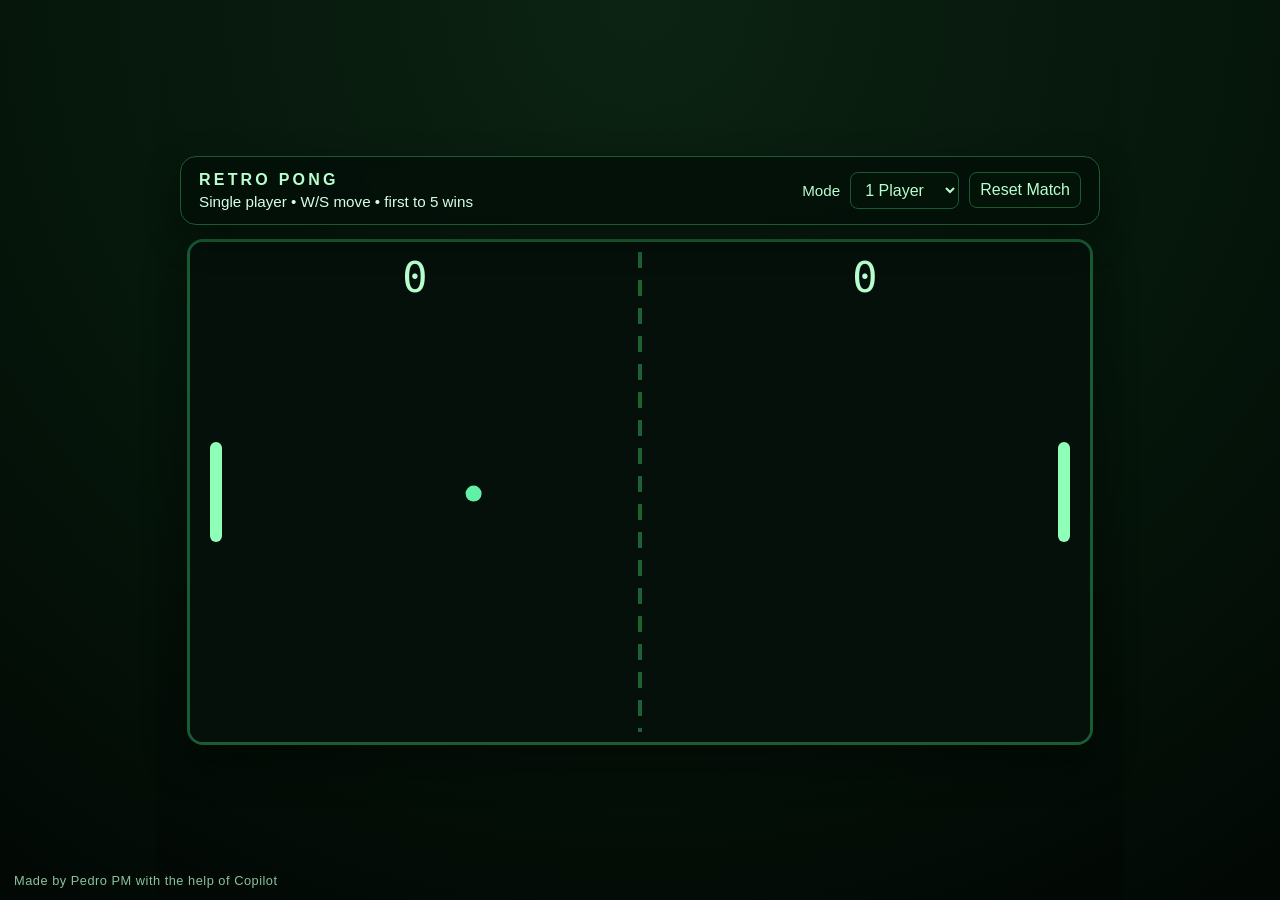
<file: Pong.html>
<!doctype html>
<html lang="en">
<head>
	<meta charset="utf-8">
	<meta name="viewport" content="width=device-width,initial-scale=1">
	<title>Pong - Green & Black</title>
	<style>
		:root{--bg:#05150a;--panel:rgba(3,16,9,.86);--line:#1d6232;--paddle:#8fffb8;--ball:#61f0a8;--text:#b8ffd0;--border:#185c33}
		*{box-sizing:border-box}
		html,body{height:100%;margin:0;background:radial-gradient(circle at top,#0c2313 0%,var(--bg) 60%,#020804 100%);display:flex;align-items:center;justify-content:center;font-family:Segoe UI,Arial,sans-serif}
		body{padding:24px}
		.game-shell{display:flex;flex-direction:column;align-items:center;gap:14px}
		.panel{width:min(920px,92vw);display:flex;justify-content:space-between;align-items:center;gap:12px;padding:14px 18px;border:1px solid var(--border);border-radius:16px;background:var(--panel);box-shadow:0 12px 34px rgba(0,0,0,.38);backdrop-filter:blur(8px)}
		.title{font-size:1rem;font-weight:800;letter-spacing:.2em;text-transform:uppercase;color:var(--text)}
		.hud{display:flex;flex-direction:column;gap:4px}
		.status{color:#d7ffe6;font-size:.95rem}
		.controls{display:flex;align-items:center;gap:10px;flex-wrap:wrap}
		label{color:var(--text);font-size:.95rem}
		select,button{background:#031307;border:1px solid var(--border);color:var(--text);border-radius:8px;padding:8px 10px;font:inherit}
		button{cursor:pointer;transition:transform .12s ease, background .12s ease}
		button:hover{transform:translateY(-1px);background:#082711}
		canvas{background:linear-gradient(180deg,#06140c,#041009);box-shadow:0 16px 44px rgba(0,0,0,.42);border:3px solid var(--border);border-radius:16px;max-width:100%}
		.credit{position:fixed;left:14px;bottom:12px;color:rgba(184,255,208,.75);font-size:.8rem;letter-spacing:.04em}
	</style>
</head>
<body>
	<div class="game-shell">
		<div class="panel">
			<div class="hud">
				<div class="title">Retro Pong</div>
				<div id="status" class="status">First to 5 wins</div>
			</div>
			<div class="controls">
				<label for="modeSelect">Mode</label>
				<select id="modeSelect">
					<option value="single">1 Player</option>
					<option value="two">2 Players</option>
				</select>
				<button id="resetBtn" type="button">Reset Match</button>
			</div>
		</div>
		<canvas id="c" width="900" height="500"></canvas>
	</div>
	<div class="credit">Made by Pedro PM with the help of Copilot</div>
	<script>
		const cvs = document.getElementById('c');
		const ctx = cvs.getContext('2d');
		const W = cvs.width, H = cvs.height;
		const modeSelect = document.getElementById('modeSelect');
		const resetBtn = document.getElementById('resetBtn');
		const status = document.getElementById('status');

		const theme = {
			bg:'#041009', court:'#06140c', line:'#1d6232', paddle:'#8fffb8', ball:'#61f0a8', text:'#b8ffd0'
		};

		let mode = 'single';
		let gameOver = false;
		let winner = null;
		let left = {x:20,y:H/2-50,w:12,h:100,score:0};
		let right = {x:W-32,y:H/2-50,w:12,h:100,score:0};
		let ball = {x:W/2,y:H/2,r:8,vx:5*(Math.random()>0.5?1:-1),vy:3*(Math.random()>0.5?1:-1)};
		let keys = {};

		function resetBall(dir){
			ball.x = W/2; ball.y = H/2;
			const speed = 5.2;
			ball.vx = speed * (dir || (Math.random()>0.5?1:-1));
			ball.vy = (Math.random()*4-2);
		}

		function updateStatus(){
			status.textContent = mode === 'single'
				? 'Single player • W/S move • first to 5 wins'
				: 'Two players • W/S and ↑/↓ move • first to 5 wins';
		}

		function resetGame(){
			left.score = 0; right.score = 0;
			left.y = H/2-50; right.y = H/2-50;
			gameOver = false; winner = null;
			updateStatus();
			resetBall();
		}

		function setKey(key, pressed){
			const normalized = key.toLowerCase();
			if(normalized === 'arrowup') keys.arrowup = pressed;
			else if(normalized === 'arrowdown') keys.arrowdown = pressed;
			else if(normalized === 'w') keys.w = pressed;
			else if(normalized === 's') keys.s = pressed;
			else if(normalized === 'r') keys.r = pressed;
		}

		document.addEventListener('keydown', e=>{
			const key = e.key.toLowerCase();
			if(['w','s','arrowup','arrowdown','r'].includes(key)){
				e.preventDefault();
			}
			setKey(key, true);
			if(key === 'r') resetGame();
		});
		document.addEventListener('keyup', e=>{ setKey(e.key.toLowerCase(), false); });
		window.addEventListener('blur', ()=>{ keys = {}; });

		modeSelect.addEventListener('change', ()=>{
			mode = modeSelect.value;
			resetGame();
		});
		resetBtn.addEventListener('click', resetGame);

		function drawRoundedRect(x,y,w,h,r,color){ ctx.fillStyle=color; ctx.beginPath(); ctx.moveTo(x+r,y); ctx.arcTo(x+w,y,x+w,y+h,r); ctx.arcTo(x+w,y+h,x,y+h,r); ctx.arcTo(x,y+h,x,y,r); ctx.arcTo(x,y,x+w,y,r); ctx.fill(); }

		function draw(){
			ctx.fillStyle = theme.bg; ctx.fillRect(0,0,W,H);
			ctx.strokeStyle = theme.line; ctx.lineWidth=4; ctx.setLineDash([16,12]); ctx.beginPath(); ctx.moveTo(W/2,10); ctx.lineTo(W/2,H-10); ctx.stroke(); ctx.setLineDash([]);
			ctx.fillStyle = theme.text; ctx.font='42px monospace'; ctx.textAlign='center'; ctx.fillText(left.score, W*0.25,50); ctx.fillText(right.score, W*0.75,50);
			drawRoundedRect(left.x,left.y,left.w,left.h,6,theme.paddle);
			drawRoundedRect(right.x,right.y,right.w,right.h,6,theme.paddle);
			ctx.fillStyle = theme.ball; ctx.beginPath(); ctx.arc(ball.x,ball.y,ball.r,0,Math.PI*2); ctx.fill();

			if(gameOver){
				ctx.fillStyle = theme.text; ctx.font='24px monospace'; ctx.fillText(`${winner} wins!`, W/2, H/2 - 20);
				ctx.font='16px monospace'; ctx.fillText('Press R or Reset Match to play again', W/2, H/2 + 12);
			}
		}

		function clamp(v,a,b){ return Math.max(a, Math.min(b, v)); }

		function update(){
			if(gameOver) return;

			if(keys.w) left.y -= 7; if(keys.s) left.y += 7;
			left.y = clamp(left.y, 8, H-left.h-8);

			if(mode === 'single'){
				const target = ball.y - right.h/2;
				if(Math.abs(target - right.y) > 8) right.y += (target>right.y?5: -5);
				right.y = clamp(right.y,8,H-right.h-8);
			} else {
				if(keys.arrowup) right.y -= 7;
				if(keys.arrowdown) right.y += 7;
				right.y = clamp(right.y,8,H-right.h-8);
			}

			ball.x += ball.vx; ball.y += ball.vy;

			if(ball.y - ball.r <= 6 || ball.y + ball.r >= H-6){ ball.vy *= -1; }

			function reflect(p){
				if(ball.x - ball.r < p.x + p.w && ball.x + ball.r > p.x && ball.y + ball.r > p.y && ball.y - ball.r < p.y + p.h){
					if(p===left) ball.x = left.x + left.w + ball.r; else ball.x = right.x - ball.r;
					const hitPos = (ball.y - (p.y + p.h/2)) / (p.h/2);
					ball.vx = -ball.vx * 1.05;
					ball.vy += hitPos * 4;
				}
			}
			reflect(left); reflect(right);

			if(ball.x < -20){
				right.score++;
				if(right.score >= 5){
					gameOver = true; winner = 'Right Player'; status.textContent = 'Right Player wins!';
				} else {
					resetBall(1);
				}
			}
			if(ball.x > W+20){
				left.score++;
				if(left.score >= 5){
					gameOver = true; winner = 'Left Player'; status.textContent = 'Left Player wins!';
				} else {
					resetBall(-1);
				}
			}
		}

		function loop(){ update(); draw(); requestAnimationFrame(loop); }
		updateStatus();
		resetGame();
		loop();
	</script>
</body>
</html>
</file>
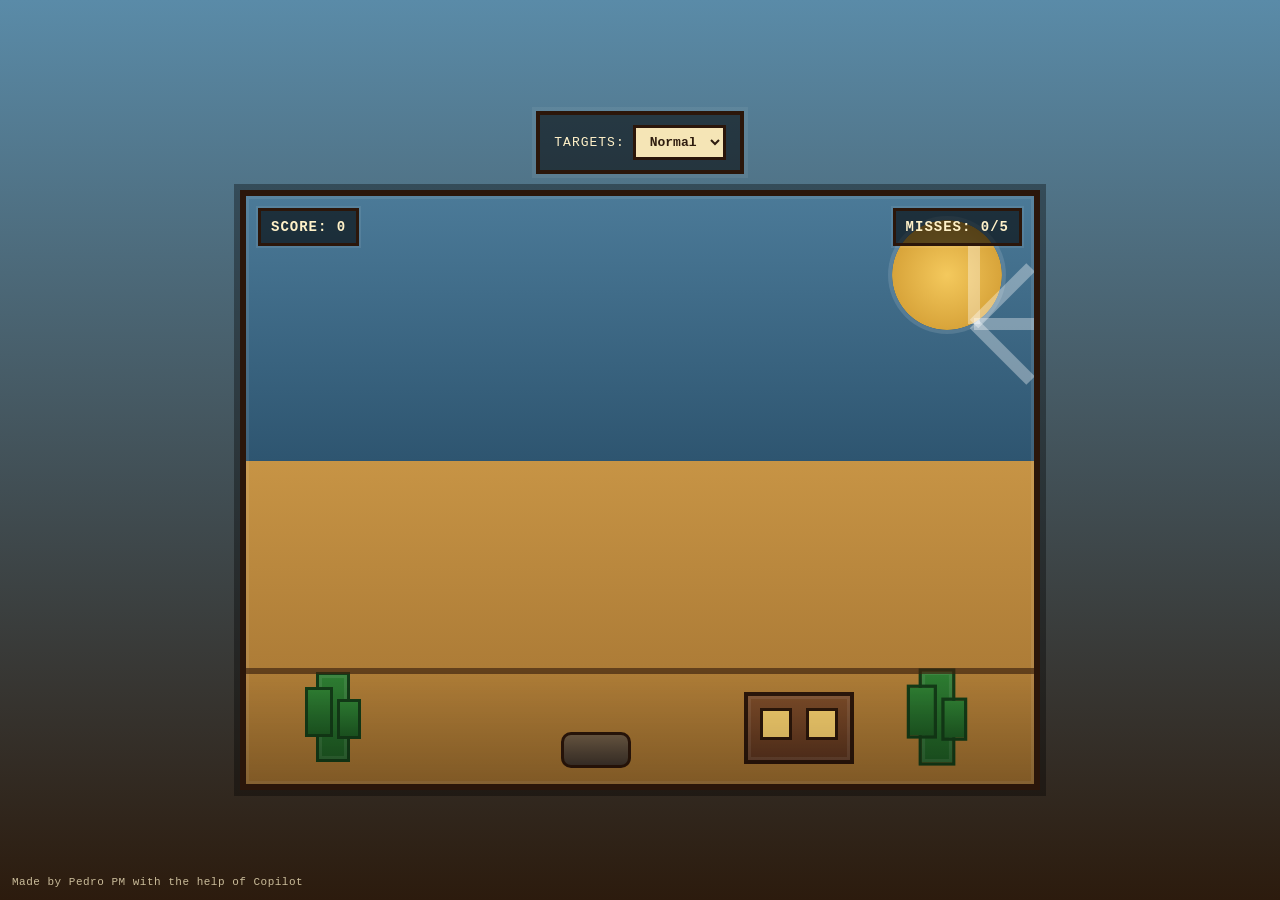
<file: Shooter.html>
<!DOCTYPE html>
<html lang="en">
<head>
    <meta charset="UTF-8">
    <meta name="viewport" content="width=device-width, initial-scale=1.0">
    <title>Shooter Game</title>
    <style>
        :root {
            --bg: #2f1d0f;
            --sand: #c79445;
            --sky: #4b7a98;
            --sun: #f4c95d;
            --wood: #6b3f20;
            --cactus: #2e7d32;
            --accent: #b32d2d;
            --panel: #3d2413;
            --text: #fff1c8;
            --border: #2b160a;
        }

        * {
            margin: 0;
            padding: 0;
            box-sizing: border-box;
        }
        
        body {
            display: flex;
            flex-direction: column;
            justify-content: center;
            align-items: center;
            min-height: 100vh;
            background: linear-gradient(180deg, #5a8ba8 0%, #2c1b0d 100%);
            font-family: "Courier New", Courier, monospace;
            color: var(--text);
            gap: 16px;
            padding: 20px;
            text-transform: uppercase;
            letter-spacing: 1px;
        }
        
        #controls {
            display: flex;
            align-items: center;
            gap: 8px;
            background: rgba(0, 0, 0, 0.55);
            padding: 10px 14px;
            color: var(--text);
            font-size: 13px;
            border: 4px solid var(--border);
            box-shadow: 0 0 0 4px rgba(255, 255, 255, 0.06);
        }

        #controls select {
            padding: 6px 10px;
            border: 3px solid var(--border);
            outline: none;
            background: #f5e5b6;
            color: #2f1d0f;
            font-family: inherit;
            font-size: 13px;
            font-weight: bold;
        }
        
        #gameContainer {
            position: relative;
            width: 800px;
            height: 600px;
            background: linear-gradient(180deg, var(--sky) 0%, #2e5570 45%, var(--sand) 45%, #9f6f2f 100%);
            border: 6px solid var(--border);
            box-shadow: 0 0 0 6px rgba(0, 0, 0, 0.35), inset 0 0 0 3px rgba(255, 255, 255, 0.08);
            cursor: crosshair;
            overflow: hidden;
            image-rendering: pixelated;
        }

        #gameContainer::before {
            content: '';
            position: absolute;
            top: 24px;
            right: 32px;
            width: 110px;
            height: 110px;
            background: radial-gradient(circle, var(--sun) 0%, #d8a43a 70%, transparent 71%);
            border-radius: 50%;
            box-shadow: 0 0 0 4px rgba(255, 255, 255, 0.12);
        }

        #gameContainer::after {
            content: '';
            position: absolute;
            bottom: 0;
            left: 0;
            width: 100%;
            height: 110px;
            background: linear-gradient(180deg, transparent 0%, rgba(0, 0, 0, 0.2) 100%);
            border-top: 6px solid rgba(70, 40, 18, 0.6);
        }

        .decor {
            position: absolute;
            image-rendering: pixelated;
            pointer-events: none;
        }

        .sunray {
            position: absolute;
            top: 48px;
            right: 54px;
            width: 12px;
            height: 80px;
            background: rgba(255, 255, 255, 0.35);
            transform-origin: bottom center;
        }

        .sunray:nth-child(2) { transform: rotate(45deg); }
        .sunray:nth-child(3) { transform: rotate(90deg); }
        .sunray:nth-child(4) { transform: rotate(135deg); }

        .cactus {
            bottom: 22px;
            width: 34px;
            height: 90px;
            background: linear-gradient(180deg, var(--cactus) 0%, #1d5922 100%);
            border: 3px solid #133b17;
            box-shadow: inset 0 0 0 3px rgba(255,255,255,0.08);
        }

        .cactus::before,
        .cactus::after {
            content: '';
            position: absolute;
            background: inherit;
            border: inherit;
        }

        .cactus::before {
            left: -14px;
            top: 12px;
            width: 22px;
            height: 44px;
        }

        .cactus::after {
            right: -14px;
            top: 24px;
            width: 18px;
            height: 34px;
        }

        .cactus-left { left: 70px; }
        .cactus-right { right: 80px; transform: scale(1.08); }

        .saloon {
            position: absolute;
            bottom: 20px;
            right: 180px;
            width: 110px;
            height: 72px;
            background: linear-gradient(180deg, #7b4b28 0%, #5a331d 100%);
            border: 4px solid var(--border);
            box-shadow: inset 0 0 0 3px rgba(255,255,255,0.08);
        }

        .saloon::before {
            content: '';
            position: absolute;
            left: 12px;
            top: 12px;
            width: 26px;
            height: 26px;
            background: #f0c96a;
            border: 3px solid var(--border);
        }

        .saloon::after {
            content: '';
            position: absolute;
            right: 12px;
            top: 12px;
            width: 26px;
            height: 26px;
            background: #f0c96a;
            border: 3px solid var(--border);
        }

        .rocks {
            position: absolute;
            bottom: 16px;
            left: 40%;
            width: 70px;
            height: 36px;
            background: linear-gradient(180deg, #6f5c46 0%, #3f342b 100%);
            border-radius: 10px;
            border: 3px solid var(--border);
        }
        
        #score, #misses {
            position: absolute;
            top: 12px;
            padding: 8px 10px;
            color: var(--text);
            font-size: 14px;
            font-weight: bold;
            z-index: 100;
            background: rgba(0, 0, 0, 0.6);
            border: 3px solid var(--border);
            box-shadow: 0 0 0 2px rgba(255,255,255,0.08);
        }
        
        #score {
            left: 12px;
        }
        
        #misses {
            right: 12px;
        }
        
        .target {
            position: absolute;
            width: 52px;
            height: 52px;
            background: radial-gradient(circle at 30% 30%, #fff4cb 0%, #d8aa3a 30%, var(--accent) 55%, #4a1515 100%);
            border: 4px solid var(--border);
            border-radius: 50%;
            cursor: pointer;
            display: flex;
            justify-content: center;
            align-items: center;
            box-shadow: 0 0 0 3px rgba(0,0,0,0.25);
            transition: transform 0.1s;
            z-index: 50;
            image-rendering: pixelated;
        }
        
        .target:hover {
            transform: scale(1.08);
            box-shadow: 0 0 0 4px rgba(255,255,255,0.2);
        }
        
        .target::before {
            content: '';
            position: absolute;
            width: 20px;
            height: 20px;
            background: #fff;
            border: 2px solid var(--border);
            border-radius: 50%;
            top: 50%;
            left: 50%;
            transform: translate(-50%, -50%);
        }
        
        .target::after {
            content: '';
            position: absolute;
            width: 8px;
            height: 8px;
            background: #000;
            border-radius: 50%;
            top: 50%;
            left: 50%;
            transform: translate(-50%, -50%);
            z-index: 1;
        }
        
        #gameOverScreen {
            position: absolute;
            top: 0;
            left: 0;
            width: 100%;
            height: 100%;
            background: rgba(0, 0, 0, 0.82);
            display: none;
            justify-content: center;
            align-items: center;
            flex-direction: column;
            z-index: 200;
            padding: 20px;
        }
        
        #gameOverScreen.show {
            display: flex;
        }
        
        #gameOverText {
            color: #ffe082;
            font-size: 42px;
            font-weight: bold;
            margin-bottom: 20px;
            text-shadow: 3px 3px 0 #4a1f0d;
        }
        
        #finalScore {
            color: #8fe66d;
            font-size: 24px;
            margin-bottom: 24px;
        }
        
        #restartBtn {
            padding: 12px 28px;
            font-size: 18px;
            background: #7a3e1f;
            color: var(--text);
            border: 4px solid var(--border);
            cursor: pointer;
            font-weight: bold;
            transition: background 0.3s;
            font-family: inherit;
        }
        
        #restartBtn:hover {
            background: #935124;
        }

        .credit {
            position: fixed;
            left: 12px;
            bottom: 12px;
            font-size: 11px;
            color: rgba(255, 241, 200, 0.75);
            text-transform: none;
            letter-spacing: 0.5px;
            z-index: 300;
            pointer-events: none;
        }
    </style>
</head>
<body>
    <div id="controls">
        <label for="targetMode">Targets:</label>
        <select id="targetMode">
            <option value="few">Few</option>
            <option value="normal" selected>Normal</option>
            <option value="many">Many</option>
        </select>
    </div>

    <div id="gameContainer">
        <div class="decor sunray"></div>
        <div class="decor sunray"></div>
        <div class="decor sunray"></div>
        <div class="decor sunray"></div>
        <div class="decor cactus cactus-left"></div>
        <div class="decor cactus cactus-right"></div>
        <div class="decor saloon"></div>
        <div class="decor rocks"></div>
        <div id="score">Score: 0</div>
        <div id="misses">Misses: 0/5</div>
        <div id="gameOverScreen">
            <div id="gameOverText">GAME OVER</div>
            <div id="finalScore">Final Score: 0</div>
            <button id="restartBtn">Play Again</button>
        </div>
    </div>

    <div class="credit">Made by Pedro PM with the help of Copilot</div>

    <script>
        const gameContainer = document.getElementById('gameContainer');
        const scoreDisplay = document.getElementById('score');
        const missesDisplay = document.getElementById('misses');
        const gameOverScreen = document.getElementById('gameOverScreen');
        const gameOverText = document.getElementById('gameOverText');
        const finalScoreDisplay = document.getElementById('finalScore');
        const restartBtn = document.getElementById('restartBtn');
        const targetModeSelect = document.getElementById('targetMode');

        let score = 0;
        let misses = 0;
        let maxMisses = 5;
        let gameOver = false;
        let spawnTimer;
        let targetTimeouts = [];
        let activeTargets = 0;
        let spawnRate = 1500;
        let maxActiveTargets = 2;

        function updateTargetSettings() {
            const mode = targetModeSelect.value;
            switch (mode) {
                case 'few':
                    spawnRate = 2200;
                    maxActiveTargets = 1;
                    break;
                case 'many':
                    spawnRate = 900;
                    maxActiveTargets = 4;
                    break;
                default:
                    spawnRate = 1500;
                    maxActiveTargets = 2;
                    break;
            }
        }

        function clearAllTargetTimeouts() {
            targetTimeouts.forEach(timeoutId => clearTimeout(timeoutId));
            targetTimeouts = [];
        }

        function scheduleNextSpawn() {
            clearTimeout(spawnTimer);
            if (gameOver) return;

            spawnTimer = setTimeout(() => {
                if (!gameOver && activeTargets < maxActiveTargets) {
                    spawnTarget();
                }
                scheduleNextSpawn();
            }, spawnRate);
        }

        function handleBackgroundClick(e) {
            if (gameOver) return;
            if (e.target === gameContainer || e.target.classList.contains('decor')) {
                misses++;
                missesDisplay.textContent = `Misses: ${misses}/${maxMisses}`;

                if (misses >= maxMisses) {
                    endGame();
                }
            }
        }

        function spawnTarget() {
            if (gameOver || activeTargets >= maxActiveTargets) return;

            activeTargets++;
            const target = document.createElement('div');
            target.className = 'target';
            
            const randomX = Math.random() * (gameContainer.clientWidth - 50);
            const randomY = Math.random() * (gameContainer.clientHeight - 50);
            
            target.style.left = randomX + 'px';
            target.style.top = randomY + 'px';
            
            gameContainer.appendChild(target);

            let targetHit = false;

            target.addEventListener('click', (e) => {
                e.stopPropagation();
                if (!targetHit) {
                    targetHit = true;
                    score++;
                    scoreDisplay.textContent = `Score: ${score}`;
                    activeTargets--;
                    target.remove();
                    clearTimeout(timeoutId);
                    targetTimeouts = targetTimeouts.filter(id => id !== timeoutId);
                    
                    if (score % 5 === 0) {
                        spawnRate = Math.max(800, spawnRate - 100);
                    }

                    if (!gameOver) {
                        scheduleNextSpawn();
                    }
                }
            });

            const timeoutId = setTimeout(() => {
                if (!targetHit && target.parentElement) {
                    activeTargets--;
                    misses++;
                    missesDisplay.textContent = `Misses: ${misses}/${maxMisses}`;
                    target.remove();
                    targetTimeouts = targetTimeouts.filter(id => id !== timeoutId);
                    
                    if (misses >= maxMisses) {
                        endGame();
                    } else if (!gameOver) {
                        scheduleNextSpawn();
                    }
                }
            }, 1000);

            targetTimeouts.push(timeoutId);
        }

        function endGame() {
            gameOver = true;
            clearTimeout(spawnTimer);
            clearAllTargetTimeouts();
            gameOverScreen.classList.add('show');
            gameOverText.textContent = 'GAME OVER';
            finalScoreDisplay.textContent = `Final Score: ${score}`;
            
            const targets = document.querySelectorAll('.target');
            targets.forEach(target => target.remove());
            activeTargets = 0;
        }

        function resetGame() {
            score = 0;
            misses = 0;
            gameOver = false;
            activeTargets = 0;
            updateTargetSettings();
            scoreDisplay.textContent = `Score: 0`;
            missesDisplay.textContent = `Misses: 0/${maxMisses}`;
            gameOverScreen.classList.remove('show');
            
            const targets = document.querySelectorAll('.target');
            targets.forEach(target => target.remove());
            
            clearTimeout(spawnTimer);
            clearAllTargetTimeouts();
            scheduleNextSpawn();
        }

        targetModeSelect.addEventListener('change', () => {
            updateTargetSettings();
            if (!gameOver) {
                const targets = document.querySelectorAll('.target');
                targets.forEach(target => target.remove());
                activeTargets = 0;
                clearTimeout(spawnTimer);
                clearAllTargetTimeouts();
                scheduleNextSpawn();
            }
        });

        gameContainer.addEventListener('click', handleBackgroundClick);
        restartBtn.addEventListener('click', resetGame);
        updateTargetSettings();
        scheduleNextSpawn();
    </script>
</body>
</html>
</file>
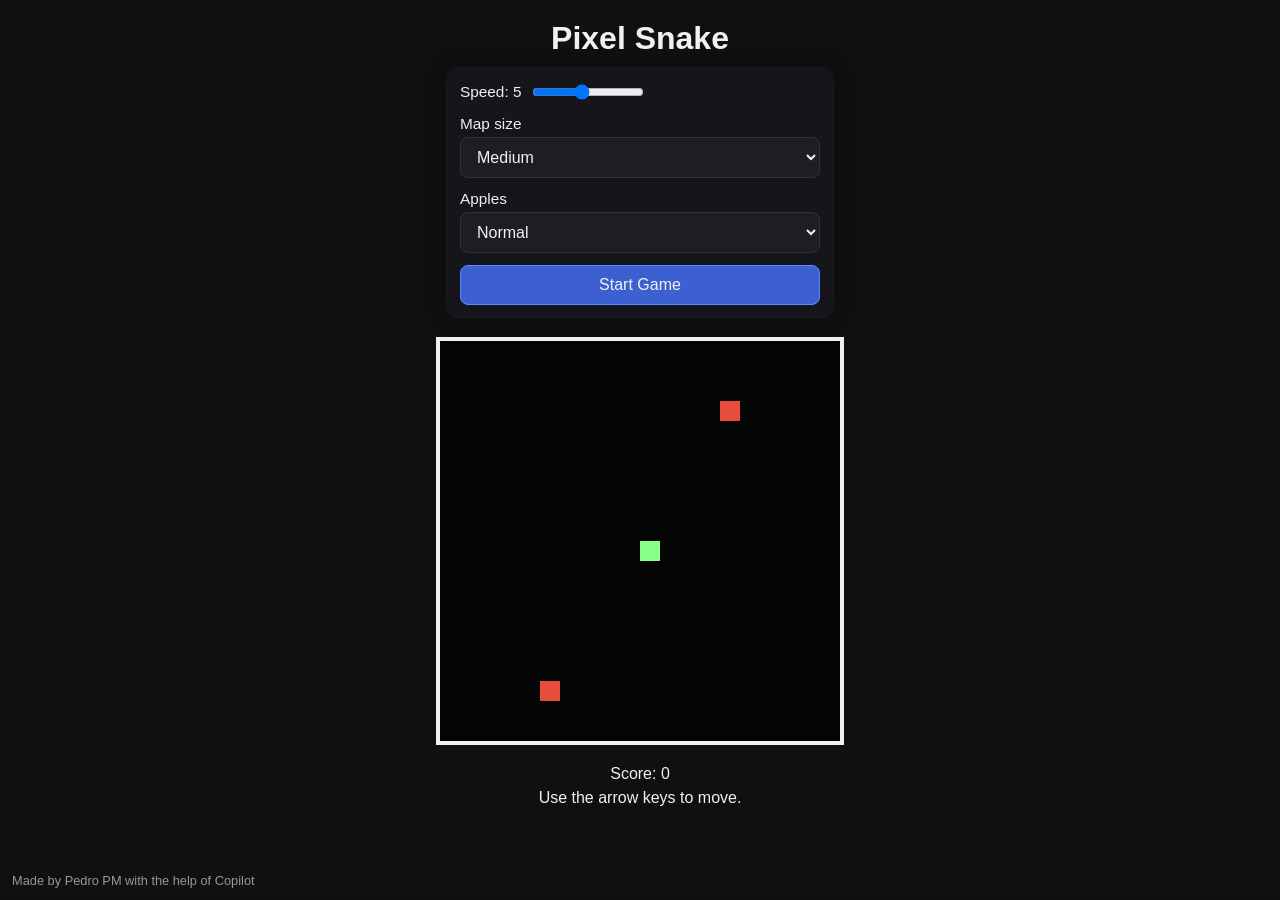
<file: snake.html>
<!DOCTYPE html>
<html lang="en">
<head>
    <meta charset="UTF-8">
    <title>Pixel Snake</title>
    <style>
        body { margin: 0; min-height: 100vh; display: flex; flex-direction: column; align-items: center; justify-content: flex-start; background: #101013; color: #f1f1f1; font-family: Arial, sans-serif; }
        h1 { margin: 20px 0 10px; }
        #menu { width: min(360px, 92vw); display: grid; gap: 12px; padding: 14px; box-shadow: 0 0 18px rgba(0,0,0,0.35); border-radius: 12px; background: rgba(22,22,28,0.95); }
        label { display: block; margin-bottom: 4px; font-size: 0.96rem; }
        select, input[type=range], button { width: 100%; padding: 10px 12px; font-size: 1rem; border-radius: 8px; border: 1px solid #333; background: #1d1d23; color: #f1f1f1; }
        button { cursor: pointer; border: 1px solid #5b8cff; background: #3c5fd2; }
        button:hover { background: #517ee5; }
        #speedControl { display: flex; align-items: center; gap: 8px; }
        #speedControl label { display: inline-block; margin-bottom: 0; white-space: nowrap; }
        #speed { width: 110px; padding: 0; }
        #game { margin-top: 18px; border: 4px solid #f1f1f1; background: #050505; image-rendering: pixelated; }
        #info { margin: 14px 0 24px; text-align: center; }
        #info div { margin: 6px 0; }
        #credit { position: fixed; left: 12px; bottom: 12px; font-size: 0.8rem; color: rgba(241,241,241,0.6); pointer-events: none; }
    </style>
</head>
<body>
    <h1>Pixel Snake</h1>
    <div id="menu">
        <div id="speedControl">
            <label for="speed">Speed: <span id="speedValue">5</span></label>
            <input type="range" id="speed" min="1" max="10" value="5">
        </div>
        <div>
            <label for="mapSize">Map size</label>
            <select id="mapSize">
                <option value="small">Small</option>
                <option value="medium" selected>Medium</option>
                <option value="large">Large</option>
            </select>
        </div>
        <div>
            <label for="appleCount">Apples</label>
            <select id="appleCount">
                <option value="few">Few</option>
                <option value="normal" selected>Normal</option>
                <option value="many">Many</option>
            </select>
        </div>
        <button id="startButton">Start Game</button>
    </div>
    <canvas id="game" width="400" height="400"></canvas>
    <div id="info">
        <div>Score: <span id="score">0</span></div>
        <div id="message">Use the arrow keys to move.</div>
    </div>
    <div id="credit">Made by Pedro PM with the help of Copilot</div>
    <script>
        const canvas = document.getElementById('game');
        const ctx = canvas.getContext('2d');
        const speedInput = document.getElementById('speed');
        const speedValue = document.getElementById('speedValue');
        const mapSizeSelect = document.getElementById('mapSize');
        const appleCountSelect = document.getElementById('appleCount');
        const startButton = document.getElementById('startButton');
        const scoreLabel = document.getElementById('score');
        const messageLabel = document.getElementById('message');

        let gridSize = 20;
        let tileSize = 20;
        let snake = [];
        let direction = { x: 1, y: 0 };
        let nextDirection = { x: 1, y: 0 };
        let apples = [];
        let appleCount = 2;
        let score = 0;
        let intervalId = null;
        let isRunning = false;

        speedValue.textContent = speedInput.value;

        speedInput.addEventListener('input', () => {
            speedValue.textContent = speedInput.value;
        });

        function getMapSize() {
            const value = mapSizeSelect.value;
            if (value === 'small') return 15;
            if (value === 'large') return 25;
            return 20;
        }

        function getAppleCount() {
            const value = appleCountSelect.value;
            if (value === 'few') return 1;
            if (value === 'many') return 4;
            return 2;
        }

        function getInterval() {
            const speed = Number(speedInput.value);
            return 320 - (speed - 1) * 26;
        }

        function resizeCanvas() {
            canvas.width = gridSize * tileSize;
            canvas.height = gridSize * tileSize;
        }

        function resetGame() {
            gridSize = getMapSize();
            tileSize = Math.floor(400 / gridSize);
            resizeCanvas();
            appleCount = getAppleCount();
            snake = [{ x: Math.floor(gridSize / 2), y: Math.floor(gridSize / 2) }];
            direction = { x: 1, y: 0 };
            nextDirection = { x: 1, y: 0 };
            apples = [];
            score = 0;
            scoreLabel.textContent = score;
            messageLabel.textContent = 'Use the arrow keys to move.';
            isRunning = true;
            placeApples();
            draw();
        }

        function placeApples() {
            while (apples.length < appleCount) {
                const candidate = {
                    x: Math.floor(Math.random() * gridSize),
                    y: Math.floor(Math.random() * gridSize)
                };
                const collision = snake.some(segment => segment.x === candidate.x && segment.y === candidate.y) ||
                    apples.some(apple => apple.x === candidate.x && apple.y === candidate.y);
                if (!collision) apples.push(candidate);
            }
        }

        function draw() {
            ctx.fillStyle = '#050505';
            ctx.fillRect(0, 0, canvas.width, canvas.height);

            ctx.fillStyle = '#e74c3c';
            apples.forEach(apple => {
                ctx.fillRect(apple.x * tileSize, apple.y * tileSize, tileSize, tileSize);
            });

            snake.forEach((segment, index) => {
                ctx.fillStyle = index === 0 ? '#8aff8a' : '#3fd13f';
                ctx.fillRect(segment.x * tileSize, segment.y * tileSize, tileSize, tileSize);
            });
        }

        function gameOver() {
            isRunning = false;
            clearInterval(intervalId);
            intervalId = null;
            messageLabel.textContent = 'Game over. Press Start Game to play again.';
        }

        function step() {
            direction = nextDirection;
            const head = snake[0];
            const nextHead = {
                x: (head.x + direction.x + gridSize) % gridSize,
                y: (head.y + direction.y + gridSize) % gridSize
            };

            if (snake.some(segment => segment.x === nextHead.x && segment.y === nextHead.y)) {
                gameOver();
                return;
            }

            snake.unshift(nextHead);
            const appleIndex = apples.findIndex(apple => apple.x === nextHead.x && apple.y === nextHead.y);
            if (appleIndex >= 0) {
                apples.splice(appleIndex, 1);
                score += 1;
                scoreLabel.textContent = score;
                placeApples();
            } else {
                snake.pop();
            }

            draw();
        }

        window.addEventListener('keydown', event => {
            if (!isRunning) return;
            const key = event.key;
            if (key === 'ArrowUp' && direction.y === 0) {
                nextDirection = { x: 0, y: -1 };
                event.preventDefault();
            }
            if (key === 'ArrowDown' && direction.y === 0) {
                nextDirection = { x: 0, y: 1 };
                event.preventDefault();
            }
            if (key === 'ArrowLeft' && direction.x === 0) {
                nextDirection = { x: -1, y: 0 };
                event.preventDefault();
            }
            if (key === 'ArrowRight' && direction.x === 0) {
                nextDirection = { x: 1, y: 0 };
                event.preventDefault();
            }
        });

        startButton.addEventListener('click', () => {
            if (intervalId) clearInterval(intervalId);
            resetGame();
            intervalId = setInterval(step, getInterval());
        });

        resetGame();
    </script>
</body>
</html>
</file>
